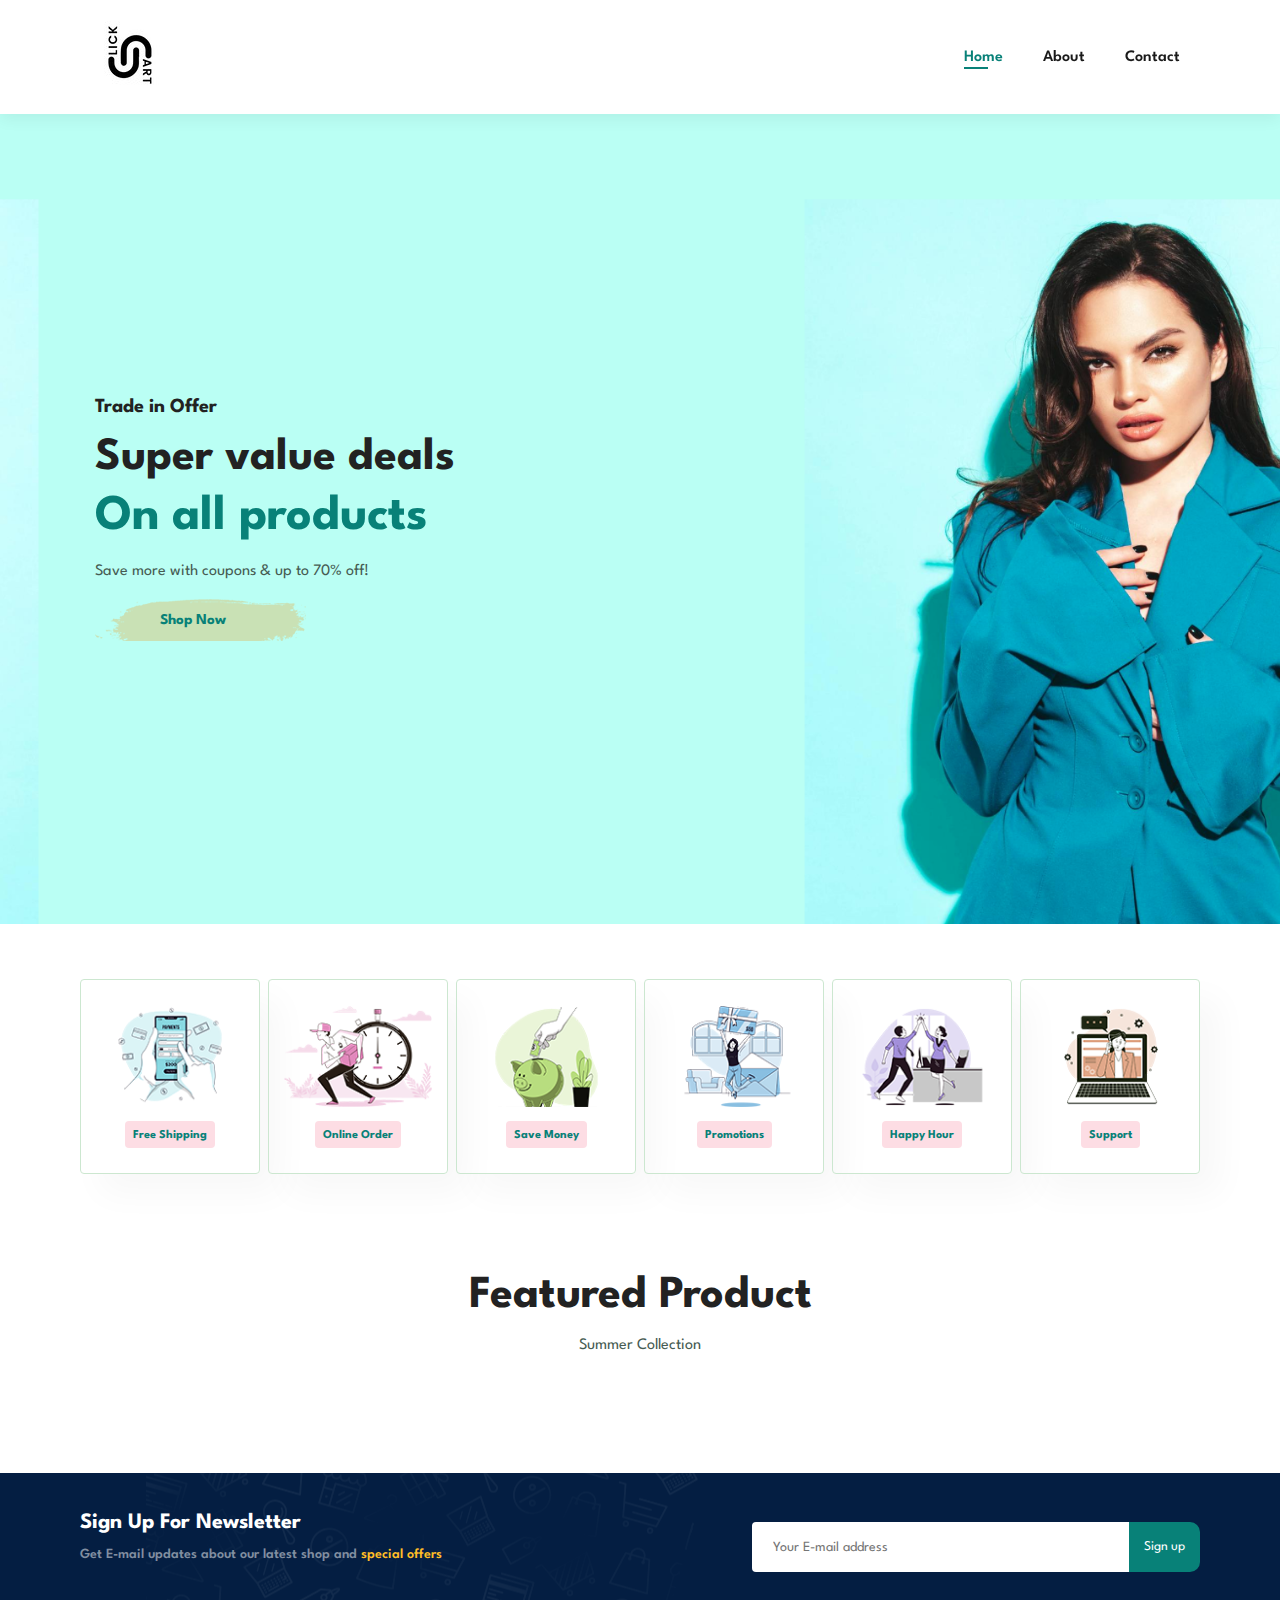
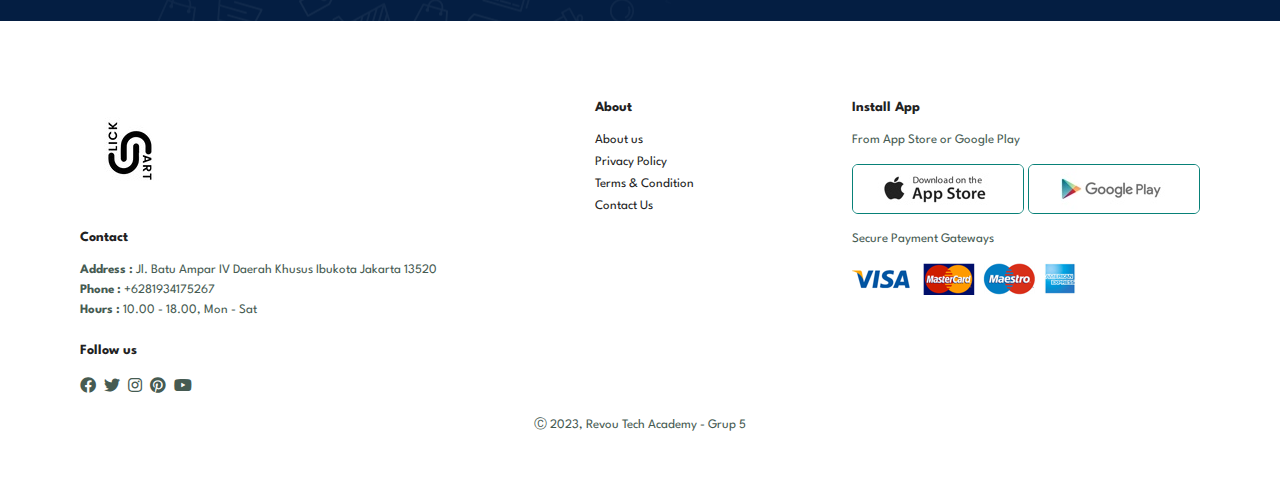
<file: index.html>
<!DOCTYPE html>
<html lang="en">
<head>
    <meta charset="UTF-8">
    <meta http-equiv="X-UA-Compatible" content="IE=edge">
    <meta name="viewport" content="width=device-width, initial-scale=1.0">
    <title>ClickCart</title>
    <link rel="stylesheet" href="https://pro.fontawesome.com/releases/v5.10.0/css/all.css" />

    <link rel="stylesheet" href="css/style.css">

</head>
<body>
    
    <section id="header">
        <a href="#"><img src="assets/logo1.jpeg" class="logo"></a>
    

    <div>
        <ul id="navbar"> 
            <li><a class="active" href="index.html">Home</a></li>
            <li><a href="about.html">About</a></li>
            <li><a href="contact.html">Contact</a></li>
            <a href="" id="close"><i class="far fa-times"></i></a>
        </ul>
    </div>
    <div id="mobile">
        <i id="bar" class="fas fa-outdent"></i>
    </div>
</section>

<section id="hero">
    <h4>Trade in Offer</h4>
    <h2>Super value deals</h2>
    <h1>On all products</h1>
    <p>Save more with coupons & up to 70% off!</p>
    <button>Shop Now</button>
</section>

<section id="feature" class="section-p1">
    <div class="fe-box">
        <img src="assets/features/f1.png" alt="">
        <h6>Free Shipping</h6>
    </div>
    <div class="fe-box">
        <img src="assets/features/f2.png" alt="">
        <h6>Online Order</h6>
    </div>
    <div class="fe-box">
        <img src="assets/features/f3.png" alt="">
        <h6>Save Money</h6>
    </div>
    <div class="fe-box">
        <img src="assets/features/f4.png" alt="">
        <h6>Promotions</h6>
    </div>
    <div class="fe-box">
        <img src="assets/features/f5.png" alt="">
        <h6>Happy Hour</h6>
    </div>
    <div class="fe-box">
        <img src="assets/features/f6.png" alt="">
        <h6>Support</h6>
    </div>
</section>

<section id="product-1" class="section-p1">
    <h2>Featured Product</h2>
    <p>Summer Collection</p>
    <div class="pro-container">
        
    </div>
</section>

<section id="newsletter" class="section-p1 section-m1">
    <div class="newstag">
        <h4>Sign Up For Newsletter</h4>
        <p>Get E-mail updates about our latest shop and <span>special offers</span></p>
    </div>
    <div class="form">
        <input id="emailInput" name="email" type="email" placeholder="Your E-mail address">
        <button class="normal" id="postButton">Sign up</button>
    </div>
</section>

<footer class="section-p1">
    <div class="col">
        <img src="assets/logo1.jpeg" alt="" class="logo">
        <h4>Contact</h4>
        <p><strong>Address :</strong> Jl. Batu Ampar IV Daerah Khusus Ibukota Jakarta 13520</p>
        <p><strong>Phone :</strong> +6281934175267</p>
        <p><strong>Hours :</strong> 10.00 - 18.00, Mon - Sat</p>
        <div class="follow">
            <h4>Follow us</h4>
            <div class="icon">
                <i class="fab fa-facebook"></i>
                <i class="fab fa-twitter"></i>
                <i class="fab fa-instagram"></i>
                <i class="fab fa-pinterest"></i>
                <i class="fab fa-youtube"></i>
            </div>
        </div>
    </div>
    <div class="col">
        <h4>About</h4>
        <a href="#">About us</a>
        <a href="#">Privacy Policy</a>
        <a href="#">Terms & Condition</a>
        <a href="#">Contact Us</a>
    </div>
    <div class="col install">
        <h4>Install App</h4>
        <p>From App Store or Google Play</p>
        <div class="row">
            <img src="assets/pay/app.jpg" alt="">
            <img src="assets/pay/play.jpg" alt="">
        </div>
        <p>Secure Payment Gateways</p>
        <img src="assets/pay/pay.png" alt="">
    </div>
    <div class="copyright">
        <p> Ⓒ 2023, Revou Tech Academy - Grup 5</p>
    </div>
</footer>

<script src="js/script.js"></script>
</body>
</html>
</file>
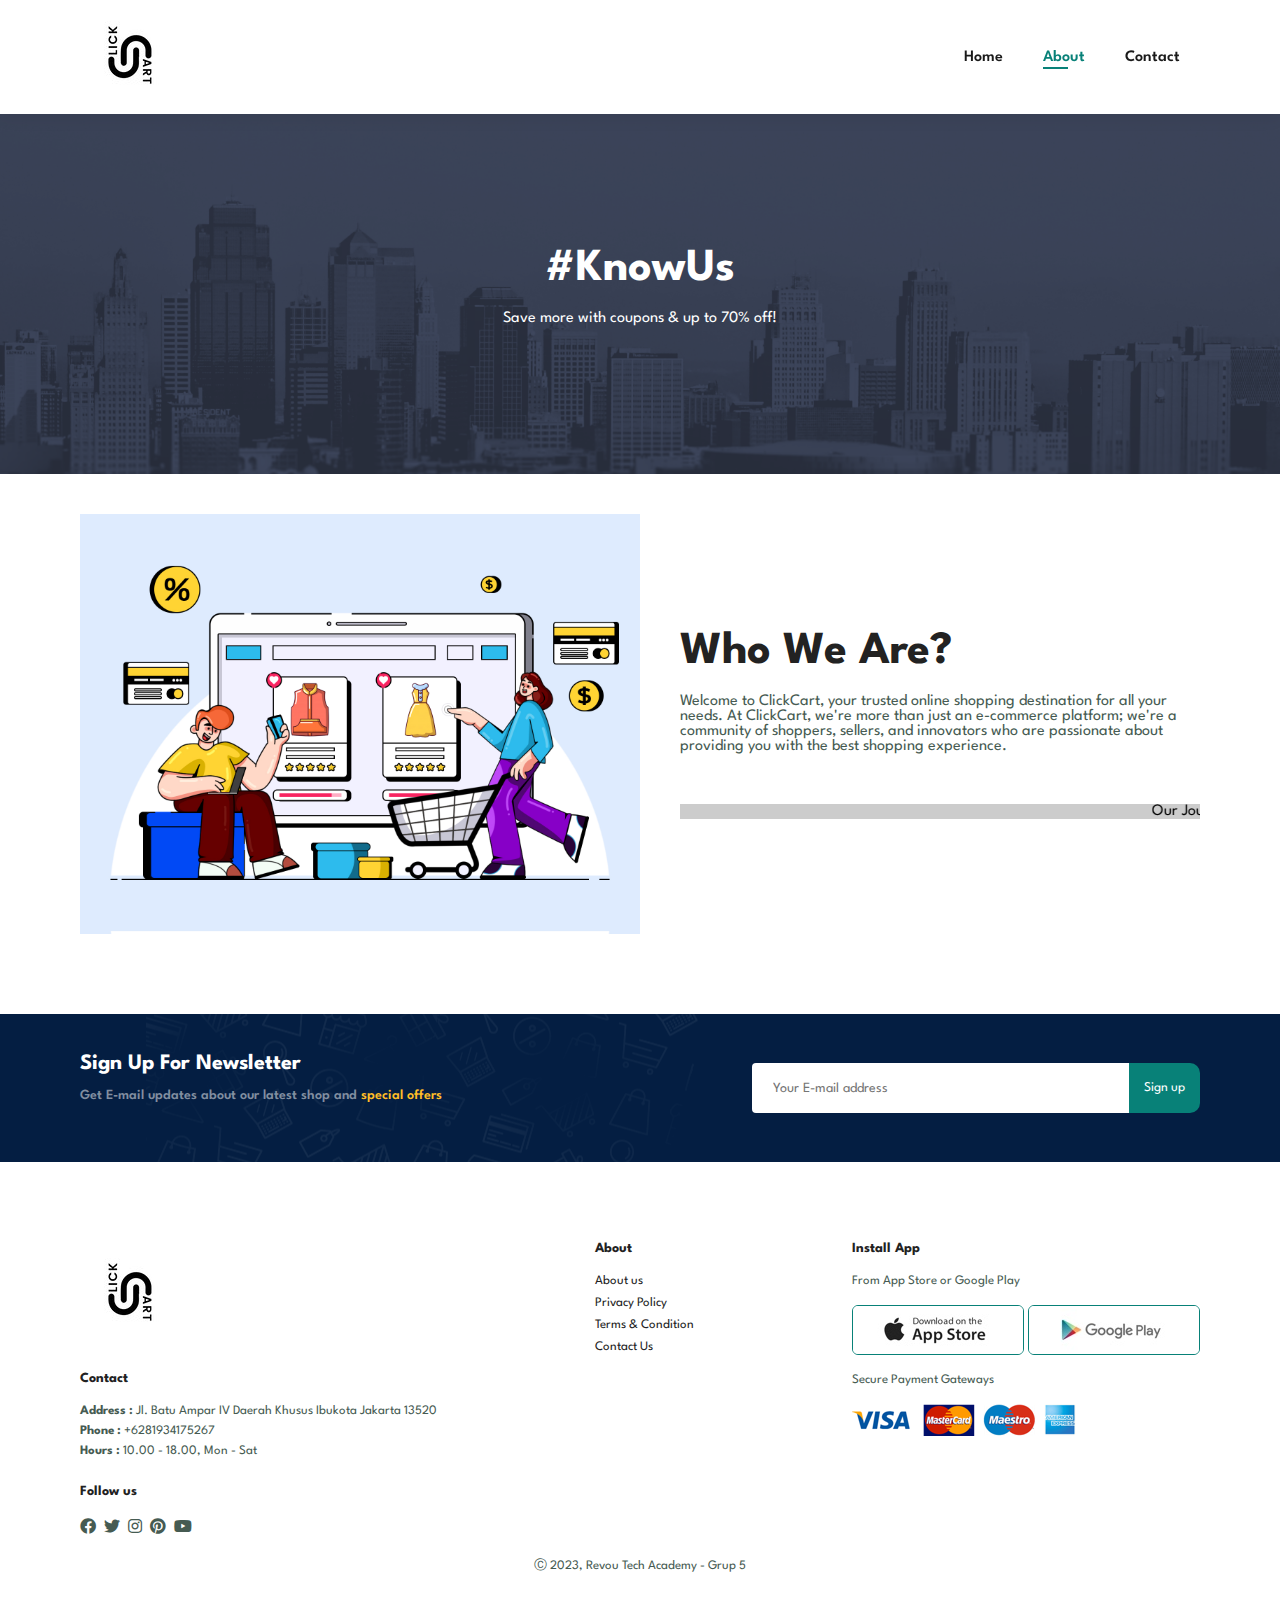
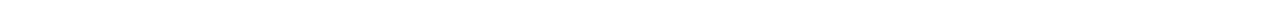
<file: about.html>
<!DOCTYPE html>
<html lang="en">

<head>
    <meta charset="UTF-8">
    <meta http-equiv="X-UA-Compatible" content="IE=edge">
    <meta name="viewport" content="width=device-width, initial-scale=1.0">
    <title>ClickCart</title>
    <link rel="stylesheet" href="https://pro.fontawesome.com/releases/v5.10.0/css/all.css" />

    <link rel="stylesheet" href="css/style.css">

</head>

<body>

    <section id="header">
        <a href="#"><img src="assets/logo1.jpeg" class="logo"></a>


        <div>
            <ul id="navbar">
                <li><a href="index.html">Home</a></li>
                <li><a class="active" href="about.html">About</a></li>
                <li><a href="contact.html">Contact</a></li>
                <a href="" id="close"><i class="far fa-times"></i></a>
            </ul>
        </div>
        <div id="mobile">
            <i id="bar" class="fas fa-outdent"></i>
        </div>
    </section>

    <section id="page-header" class="about-header">

        <h2>#KnowUs</h2>
        <p>Save more with coupons & up to 70% off!</p>

    </section>

    <section id="about-head" class="section-p1">
        <img src="assets/about/a6.jpg" alt="">
        <div>
            <h2>Who We Are?</h2>
            <p>Welcome to ClickCart, your trusted online shopping destination for all your needs. At ClickCart, we're
                more than just an e-commerce platform; we're a community of shoppers, sellers, and innovators who are
                passionate about providing you with the best shopping experience.
            </p>
            <br><br>
            <marquee bgcolor="#ccc" loop="-1">Our Journey: ClickCart was founded in [Year] with a simple yet powerful
                vision: to make online shopping easy, enjoyable, and accessible for everyone. Since then, we've been on
                an incredible journey, expanding our product range, partnering with top brands, and serving millions of
                satisfied customers worldwide.

            </marquee>
        </div>
    </section>

    <section id="newsletter" class="section-p1 section-m1">
        <div class="newstag">
            <h4>Sign Up For Newsletter</h4>
            <p>Get E-mail updates about our latest shop and <span>special offers</span></p>
        </div>
        <div class="form">
            <input id="email" name="email" type="email" placeholder="Your E-mail address">
            <button class="normal" id="postButton">Sign up</button>
        </div>
    </section>

    <footer class="section-p1">
        <div class="col">
            <img src="assets/logo1.jpeg" alt="" class="logo">
            <h4>Contact</h4>
            <p><strong>Address :</strong> Jl. Batu Ampar IV Daerah Khusus Ibukota Jakarta 13520</p>
            <p><strong>Phone :</strong> +6281934175267</p>
            <p><strong>Hours :</strong> 10.00 - 18.00, Mon - Sat</p>
            <div class="follow">
                <h4>Follow us</h4>
                <div class="icon">
                    
                    <i class="fab fa-facebook"></i>
                    <i class="fab fa-twitter"></i>
                    <i class="fab fa-instagram"></i>
                    <i class="fab fa-pinterest"></i>
                    <i class="fab fa-youtube"></i>
                </div>
            </div>
        </div>
        <div class="col">
            <h4>About</h4>
            <a href="#">About us</a>
            <a href="#">Privacy Policy</a>
            <a href="#">Terms & Condition</a>
            <a href="#">Contact Us</a>
        </div>
        <div class="col install">
            <h4>Install App</h4>
            <p>From App Store or Google Play</p>
            <div class="row">
                <img src="assets/pay/app.jpg" alt="">
                <img src="assets/pay/play.jpg" alt="">
            </div>
            <p>Secure Payment Gateways</p>
            <img src="assets/pay/pay.png" alt="">
        </div>
        <div class="copyright">
            <p> Ⓒ 2023, Revou Tech Academy - Grup 5</p>
        </div>
    </footer>

    <script src="js/script.js"></script>
</body>

</html>
</file>
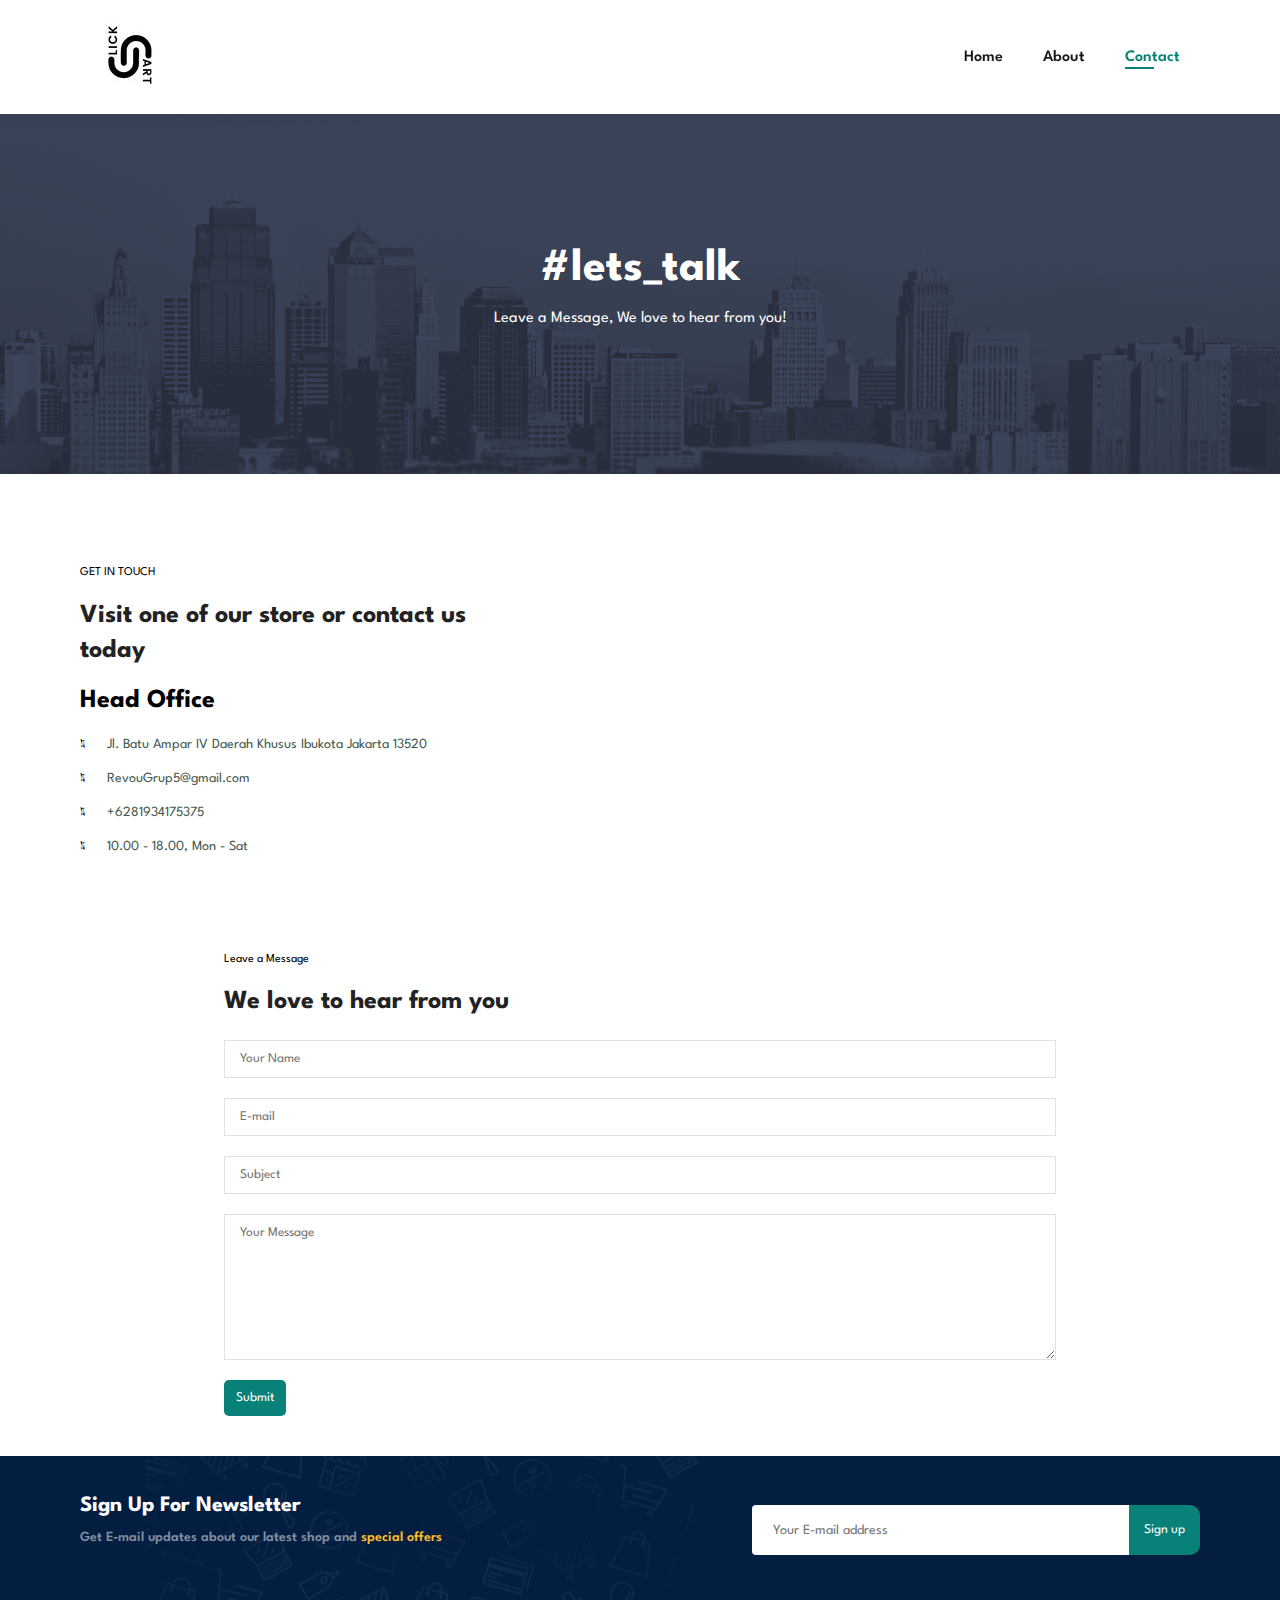
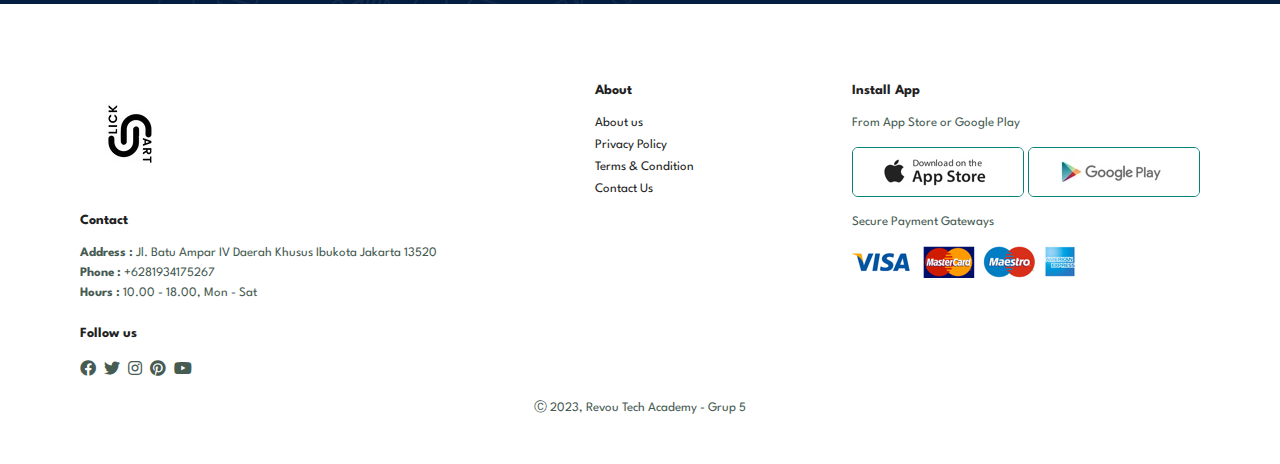
<file: contact.html>
<!DOCTYPE html>
<html lang="en">

<head>
    <meta charset="UTF-8">
    <meta http-equiv="X-UA-Compatible" content="IE=edge">
    <meta name="viewport" content="width=device-width, initial-scale=1.0">
    <title>ClickCart</title>
    <link rel="stylesheet" href="https://pro.fontawesome.com/releases/v5.10.0/css/all.css" />
    
    <link rel="stylesheet" href="css/style.css">
</head>

<body>

    <section id="header">
        <a href="#"><img src="assets/logo1.jpeg" class="logo"></a>

        <div>
            <ul id="navbar">
                <li><a href="index.html">Home</a></li>
                <li><a href="about.html">About</a></li>
                <li><a class="active" href="contact.html">Contact</a></li>
                <a href="" id="close"><i class="far fa-times"></i></a>
            </ul>
        </div>
        <div id="mobile">
            <i id="bar" class="fas fa-outdent"></i>
        </div>
    </section>

    <section id="page-header" class="about-header">

        <h2>#lets_talk</h2>
        <p>Leave a Message, We love to hear from you!</p>

    </section>

    <section id="contact-details" class="section-p1">
        <div class="details">
            <span>GET IN TOUCH</span>
            <h2>Visit one of our store or contact us today</h2>
            <h3>Head Office</h3>
            <div>
                <li>
                    <i class="fal fa-map"></i>
                    <p>Jl. Batu Ampar IV Daerah Khusus Ibukota Jakarta 13520</p>
                </li>
                <li>
                    <i class="fal fa-envelope"></i>
                    <p>RevouGrup5@gmail.com</p>
                </li>
                <li>
                    <i class="fal fa-phone-alt"></i>
                    <p>+6281934175375</p>
                </li>
                <li>
                    <i class="fal fa-clock"></i>
                    <p>10.00 - 18.00, Mon - Sat</p>
                </li>
            </div>
        </div>
        <div class="map">
            <iframe
                src="https://www.google.com/maps/embed?pb=!1m18!1m12!1m3!1d3965.878276589296!2d106.8624561!3d-6.279729499999999!2m3!1f0!2f0!3f0!3m2!1i1024!2i768!4f13.1!3m3!1m2!1s0x2e69f260f2c86a4b%3A0x89282c7e5dd7377e!2sJl.%20Batu%20Ampar%20IV%2C%20Batu%20Ampar%2C%20Kec.%20Kramat%20jati%2C%20Kota%20Jakarta%20Timur%2C%20Daerah%20Khusus%20Ibukota%20Jakarta%2013520!5e0!3m2!1sid!2sid!4v1694878787620!5m2!1sid!2sid"
                width="600" height="450" style="border:0;" allowfullscreen="" loading="lazy"
                referrerpolicy="no-referrer-when-downgrade"></iframe>
        </div>
    </section>

    <section id="form-details">
        <div action="">
            <span>Leave a Message</span>
            <h2>We love to hear from you</h2>
            <input id="name" name="name" type="text" placeholder="Your Name" autocomplete="off">
            <input id="emailMessage" name="email" type="text" placeholder="E-mail" autocomplete="off">
            <input id="subject" name="subject" type="text" placeholder="Subject" autocomplete="off">
            <textarea id="message" name="message" name="" id="" cols="30" rows="10" placeholder="Your Message" autocomplete="off"></textarea>
            <button id="postMessage" class="normal">Submit</button>
        </div>
    </section>
    
    <section id="newsletter" class="section-p1 section-m1">
        <div class="newstag">
            <h4>Sign Up For Newsletter</h4>
            <p>Get E-mail updates about our latest shop and <span>special offers</span></p>
        </div>
        <div class="form">
            <input id="emailInput" name="email" type="email" placeholder="Your E-mail address" autocomplete="off">
            <button class="normal" id="postButton">Sign up</button>
        </div>
    </section>

    <footer class="section-p1">
        <div class="col">
            <img src="assets/logo1.jpeg" alt="" class="logo">
            <h4>Contact</h4>
            <p><strong>Address :</strong> Jl. Batu Ampar IV Daerah Khusus Ibukota Jakarta 13520</p>
            <p><strong>Phone :</strong> +6281934175267</p>
            <p><strong>Hours :</strong> 10.00 - 18.00, Mon - Sat</p>
            <div class="follow">
                <h4>Follow us</h4>
                <div class="icon">
                    <i class="fab fa-facebook"></i>
                    <i class="fab fa-twitter"></i>
                    <i class="fab fa-instagram"></i>
                    <i class="fab fa-pinterest"></i>
                    <i class="fab fa-youtube"></i>
                </div>
            </div>
        </div>
        <div class="col">
            <h4>About</h4>
            <a href="#">About us</a>
            <a href="#">Privacy Policy</a>
            <a href="#">Terms & Condition</a>
            <a href="#">Contact Us</a>
        </div>
        <div class="col install">
            <h4>Install App</h4>
            <p>From App Store or Google Play</p>
            <div class="row">
                <img src="assets/pay/app.jpg" alt="">
                <img src="assets/pay/play.jpg" alt="">
            </div>
            <p>Secure Payment Gateways</p>
            <img src="assets/pay/pay.png" alt="">
        </div>
        <div class="copyright">
            <p> Ⓒ 2023, Revou Tech Academy - Grup 5</p>
        </div>
    </footer>

    <script src="js/script.js"></script>
</body>

</html>
</file>
<file: css/style.css>
@import url("https://fonts.googleapis.com/css2?family=Spartan:wght@100;200;300;400;500;600;700;800;900&display=swap");
* {
  margin: 0;
  padding: 0;
  box-sizing: border-box;
  font-family: "Spartan", sans-serif;
}

html {
  scroll-behavior: smooth;
}

/* Global Styles */

h1 {
  font-size: 50px;
  line-height: 64px;
  color: #222;
}

h2 {
  font-size: 46px;
  line-height: 54px;
  color: #222;
}

h4 {
  font-size: 20px;
  color: #222;
}

h6 {
  font-weight: 700;
  font-size: 12px;
}

p {
  font-size: 16px;
  color: #465b52;
  margin: 15px 0 20px 0;
}

.section-p1 {
  padding: 40px 80px;
}

.section-m1 {
  margin: 40px 0;
}

body {
  width: 100%;
}
/* header start */
#header{
    display: flex;
    align-items: center;
    justify-content: space-between;
    padding: 5px 80px;
    background: #ffffff;
    box-shadow: 0 5px 15px rgba(0, 0, 0, 0.06);
    z-index: 999;
    position: sticky;
    top: 0;
    left: 0;
}
#navbar{
    display: flex;
    align-items: center;
    justify-content: center;
}
#navbar li{
    list-style: none;
    padding: 0 20px;
    position: relative;
}
#navbar li a{
    text-decoration: none;
    font-size: 16px;
    font-weight: 600;
    color: #1a1a1a;
    transition: 0.3s ease;
}

#navbar li a:hover,
#navbar li a.active{
    color: #088178;
}

#navbar li a.active::after,
#navbar li a:hover::after{
    content: "";
    width: 30%;
    height: 2px;
    background: #088178;
    position: absolute;
    bottom: -4px;
    left: 20px;
}
#mobile{
    display: none;
    align-items: center;
}
#close{
    display: none;
}

/* Home Page */
#hero{
    background-image: url("../assets/background11.png");
    background-color: #bafff4;
    height: 90vh;
    width: 100%;
    background-size: cover;
    background-position: top 50% left 200px;
    padding: 0 95px;
    display: flex;
    flex-direction: column;
    align-items: flex-start;
    justify-content: center;
}

#hero h4{
    padding-bottom: 15px;
}
#hero h1{
   color: #088178;
}

#hero button{
    background-image: url("../assets/button.png");
    background-color: transparent;
    color: #088178;
    border: 0;
    padding: 14px 80px 14px 65px;
    background-repeat: no-repeat;
    cursor: pointer;
    font-weight: 700;
    font-size: 15px;
}
#feature{
    display: flex;
    align-items: center;
    justify-content: space-between;
    flex-wrap: wrap;

}
#feature .fe-box{
    width: 180px;
    text-align: center;
    padding: 25px 15px;
    box-shadow: 20px 20px 34px rgba(0, 0, 0, 0.03);
    border: 1px solid #cce7d0;
    border-radius: 4px;
    margin: 15px 0;
}
#feature .fe-box:hover{
    box-shadow: 20px 20px 54px rgba(70, 62, 221, 0.1);
}
#feature .fe-box img{
    width: 100%;
    margin-bottom: 10px;
}

#feature .fe-box h6{
    display: inline-block;
    padding: 9px 8px 6px 8px;
    line-height: 1;
    border-radius: 4px;
    color: #088178;
    background-color: #fddde4;
}
#feature .fe-box h6:nth-child(2) h6{
    background-color: #cdebbc;
}
#feature .fe-box h6:nth-child(3) h6{
    background-color: #d1e8f2;
}
#feature .fe-box h6:nth-child(4) h6{
    background-color: #cdd4f8;
}
#feature .fe-box h6:nth-child(5) h6{
    background-color: #f6dbf6;
}
#feature .fe-box h6:nth-child(6) h6{
    background-color: #fff2e5;
}
#product-1{
    text-align: center;
}
#product-1 .pro-container{
    display: flex;
    justify-content: space-between;
    padding-top: 20px;
    flex-wrap: wrap;
}
#product-1 .pro{
    width: 23%;
    min-width: 250px;
    padding: 10px 12px;
    border: 1px solid #cce7d0;
    border-radius: 25px;
    cursor: pointer;
    box-shadow: 20px 20px 30px rgba(0, 0, 0, 0.02);
    margin: 15px 0;
    transition: 0.2s ease;
    position: relative;
}
#product-1 .pro:hover{
    box-shadow: 20px 20px 30px rgba(0, 0, 0, 0.06);
}
#product-1 .pro img{
    width: 100%;
    border-radius: 20px;
}
#product-1 .pro .des{
    text-align: start;
    padding: 10px 0;
}
#product-1 .pro .des span{
    color: #606063;
    font-size: 12px;
}
#product-1 .pro .des h5{
    padding-top: 7px;
    color: #1a1a1a;
    font-size: 14px;
}
#product-1 .pro .des i{
    font-size: 12px;
    color: rgb(243, 181, 25);
}
#product-1 .pro .des h4{
    padding-top: 7px;
    font-size: 15px;
    font-weight: 700;
    color: #088178;
}
#product-1 .pro .cart{
    width: 40px;
    height: 40px;
    line-height: 40px;
    border-radius: 50px;
    background-color: #e8f6ea;
    font-weight: 500;
    color: #088178;
    border-color: 1px solid #cce7d0;
    position: absolute;
    bottom: 20px;
    right: 10px;
}

#newsletter {
    display: flex;
    justify-content: space-between;
    flex-wrap: wrap;
    align-items: center;
    background-image: url(../assets/banner/b14.png);
    background-repeat: no-repeat;
    background-position: 20% 30%;
    background-color: #041e42;
}
#newsletter h4{
    font-size: 22px;
    font-weight: 700;
    color: #fff;
}
#newsletter p{
    font-size: 14px;
    font-weight: 600;
    color: #818ea0;
}
#newsletter p span{
    color: #ffbd27;
}
#newsletter .form{
    display: flex;
    width: 40%;
}
#newsletter input{
    height: 3.125rem;
    padding: 0 1.25rem;
    font-size: 14px;
    width: 100%;
    border: 1px solid transparent;
    border-radius: 4px;
    outline: none;
    border-top-right-radius: 0;
    border-bottom-right-radius: 0;
}
#newsletter button{
    padding: 15px;
    border-radius: 10px;
    background-color: #088178;
    border: none;
    color: #fff;
    white-space: nowrap;
    border-top-left-radius: 0;
    border-bottom-left-radius: 0;
}

footer{
    display: flex;
    flex-wrap: wrap;
    justify-content: space-between;
}
footer .col{
    display: flex;
    flex-direction: column;
    align-items: flex-start;
    margin-bottom: 20px;
}

footer .logo{
    margin-bottom: 30px;
}
footer h4{
    font-size: 14px;
    padding-bottom: 20px;
}
footer p{
    font-size: 13px;
    margin: 0 0 8px 0;
}
footer a{
    font-size: 13px;
    text-decoration: none;
    color: #222;
    margin-bottom: 10px;
}
footer .follow{
    margin-top: 20px;
}
footer .follow i{
    color: #465b52;
    padding-right: 4px;
    cursor: pointer;
}
footer .install .row img{
    border: 1px solid #088178;
    border-radius: 6px;
}
footer .install img{
    margin: 10px 0 15px;
}
footer .follow i:hover,footer a:hover{
    color: #088178;
}
footer .copyright{
    width: 100%;
    text-align: center;
}
@media (max-width:799px) {
    .section-p1 {
        padding: 40px 40px;
    }
    #navbar {
        display: flex;
        flex-direction: column;
        align-items: flex-start;
        justify-content: flex-start;
        position: fixed;
        top: 0;
        right: -300px;
        height: 100vh;
        width: 300px;
        background-color: #E3E6F3;
        box-shadow: 0 40px 60px rgba(0, 0, 0, 0.01);
        padding: 80px 0 0 10px;
        transition: 0.3s;
    }
    #navbar.active{
        right: 0px;
    }
    #navbar li{
        margin-bottom: 25px;
    }
    #mobile{
        display: flex;
        align-items: center;
    }
    #mobile i{
        color: #1a1a1a;
        font-size: 24px;
        padding-left: 20px;
    }
    #close{
        display: initial;
        position: absolute;
        top: 30px;
        left: 30px;
        color: #222;
        font-size: 24px;
    }
    #hero {    
        height: 70vh; 
        padding: 0 80px;
        background-position: top 30% right 30%;
    }
    #feature {
        justify-content: center;
    }
    #feature .fe-box {
        margin: 15px 15px;
    }
    #product-1 .pro-container {
        justify-content: center;  
    }
    #product-1 .pro {
        margin: 15px;
    }
    #newsletter .form {
        width: 60%;
    }
}
@media (max-width: 477px) {
    #header {
        padding: 10px 30px;
}
    #hero {
    padding: 0 20px;
    background-position: 55%;
}
    h2 {
    font-size: 32px;
}
    h1 {
    font-size: 38px;
}
    .section-p1 {
    padding: 20px;
}
    #feature .fe-box {
    width: 155px;
    margin: 0 0 15px 0;
}
    #feature {
    justify-content: space-between;
}
    #product-1 .pro {
    width: 100%;
}
    #newsletter .form {
    width: 100%;
}
    #newsletter {
    padding: 40px 20px;
}
    footer .copyright {
    text-align: start;
}
    /* About page */
    #about-head {
    flex-direction: column;
    }
    #about-head img {
        width: 100%;
        margin-bottom: 20px;
    }
    #about-head div {
        padding-left: 0px;
    }
    /* Contact page */
    #contact-details {
        flex-direction: column;
    }
    #contact-details .details{
        width: 100%;
        margin-bottom: 30px;
    }
    #contact-details .map{
        width: 100%;
    }
}

/* About Page */
#page-header{
    background-image: url(../assets/about/banner.png);
    width: 100%;
    height: 40vh;
    background-size: cover;
    display: flex;
    justify-content: center;
    text-align: center;
    flex-direction: column;
    padding: 14px;
}
#page-header h2,
#page-header p{
    color: #fff;
}
#about-head{
    display: flex;
    align-items: center;
}
#about-head img{
    width: 50%;
    height: auto;
}
#about-head div{
    padding-left: 40px;
}

/* Contact Page */
#contact-details {
    display: flex;
    align-items: center;
    justify-content: space-between;
}
#contact-details .details{
    width: 40%;
}

#form-details {
    display: flex;
    justify-content: center;
    align-items: center; 
}

#contact-details .details span,
#form-details div span{
    font-size: 12px;
}
#contact-details .details h2,
#form-details div h2 {
    font-size: 26px;
    line-height: 35px;
    padding: 20px 0;
}
#contact-details .details h3 {
    font-size: 26px;
    padding-bottom: 15px;
}
#contact-details .details li{
    list-style: none;
    display: flex;
    padding: 10px 0;
}
#contact-details .details li i{
    font-size: 14px;
    padding-right: 22px;
}
#contact-details .details li p{
    margin: 0;
    font-size: 14px;
}
#contact-details .map{
    width: 55%;
    height: 400px;
}
#contact-details .map iframe{
    width: 100%;
    height: 100%;
}
#form-details div{
    width: 65%;
    display: flex;
    flex-direction: column;
    align-items: flex-start;
}
#form-details div input,
#form-details div textarea{
    width: 100%;
    padding: 12px 15px;
    outline: none;
    margin-bottom: 20px;
    border: 1px solid #e1e1e1;
}
#form-details div button{
    background-color: #088178;
    color: #fff;
    border: none;
    border-radius: 5px;
    padding: 12px;
}
</file>
